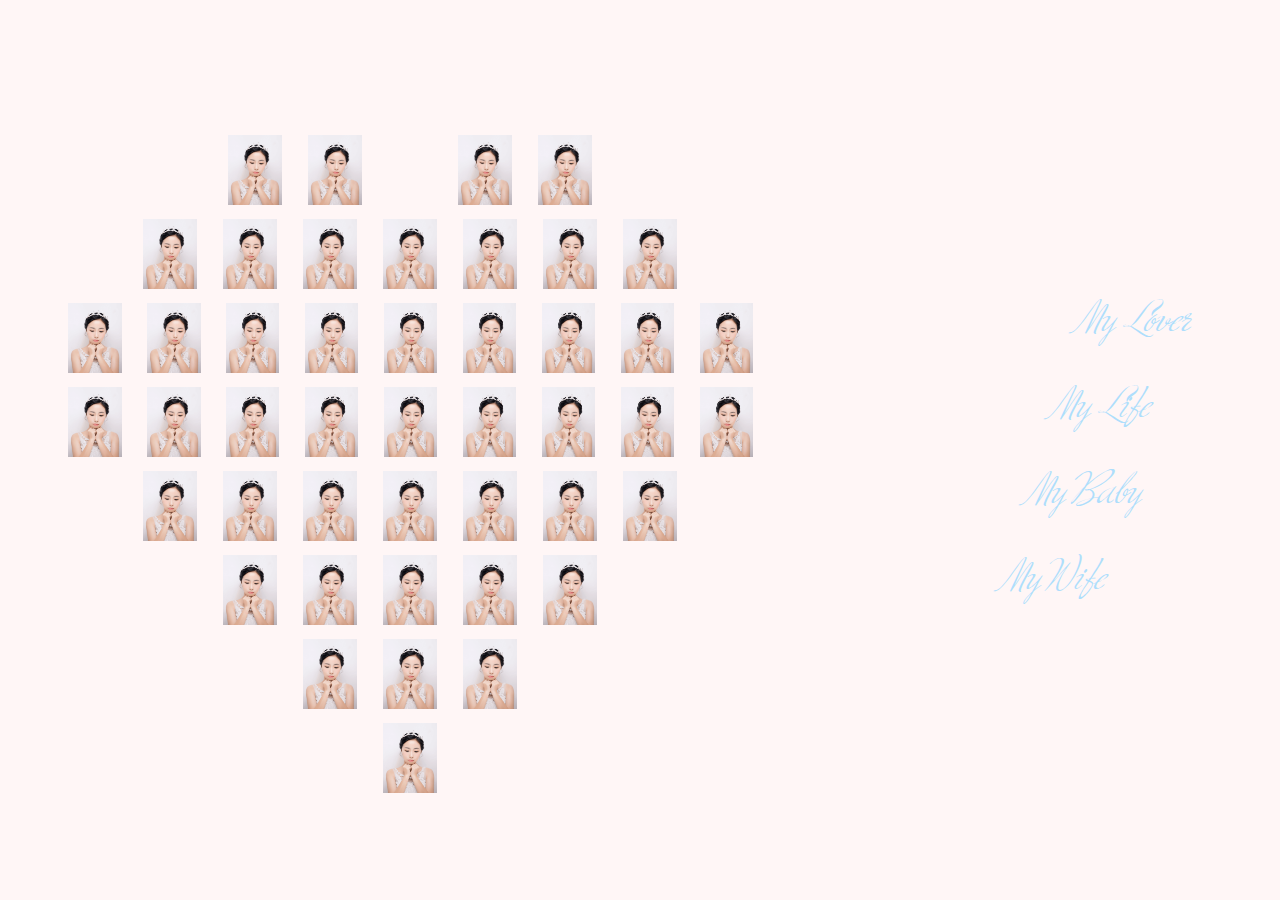
<file: index.html>
<!DOCTYPE html>
<html lang="en">

<head>
    <meta charset="UTF-8">
    <meta name="viewport" content="width=device-width, initial-scale=1.0">
    <meta http-equiv="X-UA-Compatible" content="ie=edge">
    <link rel="stylesheet" href="css/style.css">
    <link rel="stylesheet" href="css/index.css">
    <title>AS Trust</title>
</head>

<body>

    <!-- <div class="loading">
        <div class="loading-content">
            <img src="img/loading.png" alt="">
            <div></div>
        </div>
    </div> -->
    <div class="index-content">
        <!-- 旋转遮盖 -->
        <!-- <div class="swiper"></div> -->
        <!-- 首页图片 -->
        <!-- <div class="content">
            <div class="content-title">对焦 TA的爱</div>
            <p class="content-notice">留住温度速度温柔和愤怒</p>
            <div class="content-album">
                <ul class="album">
                    <li class="album-item">
                        <a>
                            <img src="img/psb.jpg" alt="">
                        </a>
                        <p class="album-intro">这个是介绍</p>
                    </li>
                </ul>
            </div>
        </div> -->
        <!-- <section class="part1" style="background-image: url(img/graduation.jpg)">
            <h1 class="common-title part1-title">Information &nbsp Management</h1>
            <div class="part1-content">
                <ul class="part1-intro">
                    <li>Information &nbsp and &nbsp Computing &nbsp Science</li>
                    <li>Started &nbsp At &nbsp 2012-9-1</li>
                    <li>Ended &nbsp At &nbsp 2016-5-31</li>
                </ul>
                <div class="part1-btn">
                    <a href=""></a>
                </div>
            </div>
        </section> -->
        <!-- <section class="part2" style="background-image: url(img/bg.png)">
            <div class="part2-content">
                <div class="part2-content-item word-item">
                    <h1>Shelly</h1>
                    <p>I love three things in this world. Sun, moon and you. Sun for morning, moon for night, and you forever</p>
                </div>
                <div class="part2-content-item">
                    <img src="img/wedding4.png" alt="">
                </div>
                <div class="part2-content-item">
                    <img src="img/wedding3.png" alt="">
                </div>
            </div>
        </section> -->
        <section class="part3">
            <div class="love">
                <ul class="love-conetnt">
                    <li class="love-colum">
                        <ul class="love-row">
                            <li class="love-row-item">
                                <img src="img/wedding1.png" alt="">
                            </li>
                            <li class="love-row-item love-row-item-special">
                                <img src="img/wedding1.png" alt="">
                            </li>
                            <li class="love-row-item">
                                <img src="img/wedding1.png" alt="">
                            </li>
                            <li class="love-row-item">
                                <img src="img/wedding1.png" alt="">
                            </li>
                        </ul>
                    </li>
                    <li>
                        <ul class="love-row">
                            <li class="love-row-item">
                                <img src="img/wedding1.png" alt="">
                            </li>
                            <li class="love-row-item">
                                <img src="img/wedding1.png" alt="">
                            </li>
                            <li class="love-row-item">
                                <img src="img/wedding1.png" alt="">
                            </li>
                            <li class="love-row-item">
                                <img src="img/wedding1.png" alt="">
                            </li>
                            <li class="love-row-item">
                                <img src="img/wedding1.png" alt="">
                            </li>
                            <li class="love-row-item">
                                <img src="img/wedding1.png" alt="">
                            </li>
                            <li class="love-row-item">
                                <img src="img/wedding1.png" alt="">
                            </li>
                        </ul>
                    </li>
                    <li>
                        <ul class="love-row">
                            <li class="love-row-item">
                                <img src="img/wedding1.png" alt="">
                            </li>
                            <li class="love-row-item">
                                <img src="img/wedding1.png" alt="">
                            </li>
                            <li class="love-row-item">
                                <img src="img/wedding1.png" alt="">
                            </li>
                            <li class="love-row-item">
                                <img src="img/wedding1.png" alt="">
                            </li>
                            <li class="love-row-item">
                                <img src="img/wedding1.png" alt="">
                            </li>
                            <li class="love-row-item">
                                <img src="img/wedding1.png" alt="">
                            </li>
                            <li class="love-row-item">
                                <img src="img/wedding1.png" alt="">
                            </li>
                            <li class="love-row-item">
                                <img src="img/wedding1.png" alt="">
                            </li>
                            <li class="love-row-item">
                                <img src="img/wedding1.png" alt="">
                            </li>
                        </ul>
                    </li>
                    <li>
                        <ul class="love-row">
                            <li class="love-row-item">
                                <img src="img/wedding1.png" alt="">
                            </li>
                            <li class="love-row-item">
                                <img src="img/wedding1.png" alt="">
                            </li>
                            <li class="love-row-item">
                                <img src="img/wedding1.png" alt="">
                            </li>
                            <li class="love-row-item">
                                <img src="img/wedding1.png" alt="">
                            </li>
                            <li class="love-row-item">
                                <img src="img/wedding1.png" alt="">
                            </li>
                            <li class="love-row-item">
                                <img src="img/wedding1.png" alt="">
                            </li>
                            <li class="love-row-item">
                                <img src="img/wedding1.png" alt="">
                            </li>
                            <li class="love-row-item">
                                <img src="img/wedding1.png" alt="">
                            </li>
                            <li class="love-row-item">
                                <img src="img/wedding1.png" alt="">
                            </li>
                        </ul>
                    </li>
                    <li>
                        <ul class="love-row">
                            <li class="love-row-item">
                                <img src="img/wedding1.png" alt="">
                            </li>
                            <li class="love-row-item">
                                <img src="img/wedding1.png" alt="">
                            </li>
                            <li class="love-row-item">
                                <img src="img/wedding1.png" alt="">
                            </li>
                            <li class="love-row-item">
                                <img src="img/wedding1.png" alt="">
                            </li>
                            <li class="love-row-item">
                                <img src="img/wedding1.png" alt="">
                            </li>
                            <li class="love-row-item">
                                <img src="img/wedding1.png" alt="">
                            </li>
                            <li class="love-row-item">
                                <img src="img/wedding1.png" alt="">
                            </li>
                        </ul>
                    </li>
                    <li>
                        <ul class="love-row">
                            <li class="love-row-item">
                                <img src="img/wedding1.png" alt="">
                            </li>
                            <li class="love-row-item">
                                <img src="img/wedding1.png" alt="">
                            </li>
                            <li class="love-row-item">
                                <img src="img/wedding1.png" alt="">
                            </li>
                            <li class="love-row-item">
                                <img src="img/wedding1.png" alt="">
                            </li>
                            <li class="love-row-item">
                                <img src="img/wedding1.png" alt="">
                            </li>
                        </ul>
                    </li>
                    <li>
                        <ul class="love-row">
                            <li class="love-row-item">
                                <img src="img/wedding1.png" alt="">
                            </li>
                            <li class="love-row-item">
                                <img src="img/wedding1.png" alt="">
                            </li>
                            <li class="love-row-item">
                                <img src="img/wedding1.png" alt="">
                            </li>
                        </ul>
                    </li>
                    <li>
                        <ul class="love-row">
                            <li class="love-row-item">
                                <img src="img/wedding1.png" alt="">
                            </li>
                        </ul>
                    </li>
                </ul>
            </div>
            <div class="part3-content">
                <p class="part3-content-item">my lover</p>
                <p class="part3-content-item">my life</p>
                <p class="part3-content-item">my baby</p>
                <p class="part3-content-item">my wife</p>
            </div>
        </section>
    </div>
    <script src="js/index.js"></script>

</body>

</html>
</file>
<file: css/style.css>
/*清楚网页默认样式*/

* {
    margin: 0;
    padding: 0;
    box-sizing: border-box;
}

html {
    display: block;
}

body {
    font-size: 14px;
    width: 100%;
    font-family: "微软雅黑", "iconfont";
}

ul,
ol {
    list-style: none;
}

table {
    border-collapse: collapse;
    border-spacing: 0;
    empty-cells: show;
    font-size: inherit
}


/**, *:before, *:after {box-sizing: border-box; }*/

.clearfix:before,
.clearfix:after {
    content: "\0020";
    display: block;
    height: 0;
    overflow: hidden;
}

.clearfix:after {
    clear: both;
}

html,
body {
    width: 100%;
    height: 100%;
}


/*清除移动端点击a时候出现的蓝色遮罩层*/

a {
    color: #000;
    -webkit-tap-highlight-color: rgba(255, 0, 0, 0);
    text-decoration: none;
}


input:focus {
    outline: 0;
}

button:focus {
    outline: 0;
}

/* 通用导航栏 */
.head {
    position: relative;
    width: 100%;
}

.banner {
    width: 100%;
}

.banner img {
    width: 100%;
}

.nav {
    top: 0;
    left: 0;
    width: 100%;
    padding: 0 50px;
    line-height: 70px;
    font-size: 16px;
    transition: background .5s;
    background-color: rgba(174, 222, 252, 0.6);
}

.index-head .nav {
    position: absolute;
    background-color: transparent
}

.logo {
    float: left;
    margin-right: 10px;
}

.logo img {
    height: 20px;
    margin-bottom: -4px;
}

.nav a {
    display: inline-block;
}

.index-head .nav-item {
    color: #fb929e;
}

.nav-item {
    padding: 0 20px;
    color: #fff;
    cursor: pointer;
    transition: all 0.3s;
}

.nav:hover .nav-item,
.nav:hover .nav-r a {
    color: #fff;
}

.nav:hover .nav-item:hover,
.nav:hover .nav-r a:hover {
    color: #fb929e;
}

.nav:hover .nav-item:hover {
    background-color: rgba(174, 222, 252);
}

.nav-l {
    float: left;
}

.nav-r {
    float: right;
}

.nav-r a {
    padding: 0 20px;
    color: #fff;
    cursor: pointer;
    transition: color 0.3s;
}

.nav-r button {
    width: 100px;
    height: 35px;
    border: 0;
    border-radius: 5px;
    background-color: #fb929e;
    color: #fff;
    cursor: pointer;
}
</file>
<file: css/index.css>
@font-face {
    font-family: 'Ministry Script';
    /*字体名称*/
    src: url('Ministry-Script.woff');
    /*字体源文件*/
}

.content {
    display: flex;
    margin-top: 70px;
    flex-direction: column;
    align-items: center;
}

.index-content {
    position: relative;
    height: 100%;
    background-color: #7c7c7c;
    overflow: hidden;
}

.content-title {
    position: relative;
    line-height: 40px;
    margin-bottom: 10px;
    text-align: center;
    font-size: 25px;
}

.index-head {
    width: 100%;
    height: 100%;
    background-image: url(../img/banner1.jpg);
    background-size: 100%;
}

.content-notice {
    text-align: center;
    color: #7c7c7c;
    font-size: 16px;
}

.content-album {
    width: 1200px;
    margin: 20px auto 0;
}

.album {
    display: flex;
    flex-wrap: wrap;
    height: 780px;
    overflow: hidden;
}

.album:after {
    content: "";
    flex-grow: 99999;
}

.album-item {
    position: relative;
    flex-grow: 1;
    margin: 5px;
    overflow: hidden;
}

.album-item:hover .album-intro {
    bottom: 0;
}

.album-item img {
    height: 250px;
    object-fit: cover;
    min-width: 100%;
    vertical-align: bottom;
    transition: transform .4s;
}

.album-item img:hover {
    transform: scale(1.2);
}

.album-intro {
    position: absolute;
    bottom: -30px;
    left: 0;
    width: 100%;
    padding-left: 10px;
    line-height: 30px;
    background-color: rgba(0, 0, 0, 0.6);
    color: #fff;
    transition: all 0.4s;
    font-size: 12px;
}

.footer {
    padding: 20px 0;
    margin-top: 100px;
    text-align: center;
    color: rgba(255, 255, 255, 0.6);
    background-color: rgb(95, 92, 104);
}

.loading {
    display: flex;
    position: fixed;
    top: 0;
    left: 0;
    width: 100%;
    height: 100%;
    background-color: rgb(95, 92, 104);
    justify-content: center;
    align-items: center;
    z-index: 10;
    transition: opacity 1s linear;
}

.loading-content {
    position: relative;
    width: 130px;
    height: 67px;
    transition: transform 0.5s;
}

.loading-content img {
    position: absolute;
    top: 0;
    left: 0;
    width: 100%;
    height: 67px;
    z-index: 5;
}

.loading-content div {
    position: absolute;
    bottom: 0;
    left: 0;
    width: 100%;
    height: 0;
    z-index: 4;
    background-color: #15c4c0;
    transition: height 1s;
}

/* 
    分类
*/

.classify-icon {
    position: fixed;
    top: 60px;
    left: 70px;
    width: 25px;
    height: 20px;
    z-index: 9;
    cursor: pointer;
    transition: opacity 1.5s;
}

.classify-icon span {
    position: absolute;
    left: 0;
    height: 2px;
    background-color: #222;
    transition: width 0.5s;
}

.classify-icon span:nth-child(1) {
    top: 0;
}

.classify-icon span:nth-child(2) {
    top: 9px;
}

.classify-icon span:nth-child(3) {
    bottom: 0;
}

.classify-icon span:nth-child(1),
.classify-icon span:nth-child(3) {
    width: 40%;
}

.classify-icon span:nth-child(2) {
    width: 100%;
}

.classify-icon:hover span {
    width: 100%;
}

.classify-cont {
    display: flex;
    position: fixed;
    top: 0;
    left: 0;
    width: 700px;
    height: 100%;
    background-color: #fff;
    z-index: 8;
    flex-wrap: wrap;
    justify-content: center;
    align-content: center;
    transform: translateX(-700px);
    transition: transform 0.5s 0.1s ease;
}

.classify-wrap {
    position: fixed;
    top: 0;
    left: 0;
    width: 0;
    height: 100%;
    background-color: rgba(0, 0, 0, 0.5);
    z-index: 7;
    transition: width 0.8s;
}

.classify-cont::-webkit-scrollbar {
    width: 0;
}

.classify-list {
    display: flex;
    width: 100%;
    padding: 0 30px;
    flex-wrap: wrap;
    justify-content: center;
    align-content: center;
}

.classify-item {
    width: 250px;
    height: 150px;
    border-radius: 5px;
    margin-right: 30px;
    margin-bottom: 30px;
}

.classify-item img {
    width: 100%;
    height: 100%;
    border-radius: 5px;
    object-fit: cover;
}

.classify-title {
    padding: 30px 0;
    font-size: 25px;
    font-weight: normal;
    text-align: center;
}

.classify-item a {
    position: relative;
    display: inline-block;
    width: 100%;
    height: 100%;
}

.classify-item a::after {
    position: absolute;
    top: 0;
    left: 0;
    width: 100%;
    height: 100%;
    border-radius: 5px;
    content: '';
    background-color: rgba(0, 0, 0, 0.2);
    z-index: 1;
}

.classify-item span {
    position: absolute;
    top: 50%;
    left: 50%;
    transform: translate(-50%, -50%);
    z-index: 2;
    transition: color 0.3s;
}

.classify-item:hover span {
    color: #ffd901
}

.classify-close {
    position: absolute;
    top: 50px;
    right: 50px;
    cursor: pointer;
}

.classify-close::after {
    position: absolute;
    top: -8px;
    left: -9px;
    width: 30px;
    height: 30px;
    border: 1px solid #222;
    border-radius: 50%;
    content: '';
    transform: scale(0.5);
    opacity: 0;
    transition: all 0.5s;
}

.classify-close img {
    width: 15px;
    height: 15px;
    transform: rotateZ(180deg);
    transition: transform 0.5s;
}

.classify-close:hover::after {
    transform: scale(1);
    opacity: 1;
}

.classify-close:hover img {
    transform: rotateZ(0);
}

.common-title {
    font-size: 50px;
    font-family: 'Ministry Script';
}

/* 第一部分
   毕业
*/

.part1 {
    height: 100%;
    background-size: cover;
    background-position: 0 bottom;
    background-repeat: no-repeat;
}

.part1-content {
    position: relative;
    display: flex;
    height: calc(100% - 120px);
    align-items: flex-end;
    justify-content: flex-end;
    flex-direction: column;
}

.part1-title {
    padding-top: 30px;
    margin-left: 30px;
    color: #f00;
}

.part1-intro {
    margin-bottom: 20px;
    margin-right: 100px;
    color: #f00;
    text-align: right;
    font-size: 30px;
    font-weight: 600;
    font-family: 'Ministry Script';
}

.part1-intro li {
    margin-top: 30px;
}

.part1-btn {
    position: absolute;
    bottom: 0;
    left: 0;
    margin-right: 100px;
}

.part1-btn a {
    display: inline-block;
    width: 120px;
    height: 35px;
    border: 1px solid #f00;
    border-radius: 5px;
    margin-left: 100px;
    margin-bottom: 30px;
    line-height: 35px;
    text-align: center;
    color: #f00;
    background: url(../img/section_index_btn.png);
    background-repeat: repeat-x;
    transition: background 0.8s;
}

.part1-btn a:hover {
    background-position-x: 120px;
}

.swiper {
    display: flex;
    position: absolute;
    top: 0;
    left: 0;
    bottom: 0;
    right: 0;
    perspective: 1000px;
}

.cube-item {
    position: relative;
    height: 100%;
    transform-style: preserve-3d;
}

.cube-item span {
    position: absolute;
    top: 0;
    left: 0;
    bottom: 0;
    right: 0;
    background-repeat: no-repeat;
    background-size: cover;
}

/* 
    第二部分-结婚
*/

.part2 {
    display: flex;
    height: 100%;
    background-size: cover;
    background-position: center;
    background-repeat: no-repeat;
    align-items: center;
    justify-content: center;
}

.part2-content {
    display: flex;
    width: 90%;
    height: 80%;
    border-radius: 20px;
    background-color: rgba(255, 255, 255, 0.6);
    text-align: center;
    box-sizing: border-box;
    align-items: center;
}

.part2-content-item {
    height: 90%;
    flex: 1;
}

.part2-content-item img {
    height: 100%;
    width: 80%;
    object-fit: cover
}

.word-item {
    display: flex;
    flex-direction: column;
    justify-content: center;
    align-items: center;
    font-family: 'Ministry Script';
}

.word-item h1 {
    margin-bottom: 30px;
    font-size: 50px;
}

.word-item p {
    width: 80%;
    font-size: 20px;
    text-transform: capitalize;
    line-height: 35px;
    word-spacing: 5px;
}

/* 
    第三部分 家庭
*/

.part3 {
    display: flex;
    width: 100%;
    height: 100%;
    background-color: #fff6f6;
}

.love {
    display: flex;
    height: 100%;;
    align-items: center;
}

.love-conetnt {
    width: 710px;
    height: 630px;
    margin-left: 60px;
}

.love-row {
    display: flex;
    justify-content: center;
}

.love-row-item {
    overflow: hidden;
}

.love-row-item + .love-row-item {
    margin-bottom: 10px;
}

.love-row-item img {
    width: 70px;
    height: 70px;
    margin-right: 10px;
    object-fit: contain;
    transition: transform 0.5s;
}

.love-row-item-special img {
    margin-right: 80px;
}

.part3-content {
    display: flex;
    margin-left: 10%;
    font-size: 40px;
    text-transform: capitalize;
    color: #aedefc;
    font-family: 'Ministry Script';
    flex-direction: column;
    justify-content: center;
}

.part3-content-item + .part3-content-item {
    margin-top: 40px;
}

.part3-content-item:nth-child(4) {
    transform: translateX(100px);
}

.part3-content-item:nth-child(3) {
    transform: translateX(125px);
}

.part3-content-item:nth-child(2) {
    transform: translateX(150px);
}

.part3-content-item:nth-child(1) {
    transform: translateX(175px);
}

/* 
    发现页面
*/

.find-content {
    margin-top: 50px;
}

.falls {
    display: flex;
    width: 1200px;
    margin: 0 auto;
}

.falls-item {
    width: 300px;
    margin: 5px;
    flex-wrap: nowrap;
}

.img-item {
    overflow: hidden;
}

.img-item img {
    border-radius: 3px;
    max-width: 100%;
    transition: all 0.4s;
}

.img-item img:hover {
    transform: scale(1.1);
}

.load-more {
    margin-top: 50px;
    text-align: center;
}

.load-more button {
    position: relative;
    width: 150px;
    height: 40px;
    border: 1px solid #fb929e;
    border-radius: 5px;
    color: #fb929e;
    background-color: transparent;
    cursor: pointer;
    font-size: 14px;
    overflow: hidden;
    transition: color 0.5s;
}

.load-more button:hover {
    color: #fff;
}

.load-more button:before,
.load-more button:after {
    position: absolute;
    top: 50%;
    content: '';
    width: 20px;
    height: 20px;
    background: #fb929e;
    border-radius: 50%;
    z-index: -1;
}

.load-more button:before {
    left: -20px;
    -webkit-transform: translate(-50%, -50%);
    transform: translate(-50%, -50%);
}

.load-more button:after {
    right: -20px;
    -webkit-transform: translate(50%, -50%);
    transform: translate(50%, -50%);
}

.load-more button:hover:before {
    -webkit-animation: criss-cross-left 0.8s both;
    animation: criss-cross-left 0.8s both;
}

.load-more button:hover:after {
    -webkit-animation: criss-cross-right 0.8s both;
    animation: criss-cross-right 0.8s both;
}

@keyframes criss-cross-left {
    0% {
        left: -20px;
    }
    50% {
        left: 50%;
        width: 20px;
        height: 20px;
    }
    100% {
        left: 50%;
        width: 375px;
        height: 375px;
    }
}

@keyframes criss-cross-right {
    0% {
        right: -20px;
    }
    50% {
        right: 50%;
        width: 20px;
        height: 20px;
    }
    100% {
        right: 50%;
        width: 375px;
        height: 375px;
    }
}

.detail-content {
    width: 960px;
    padding-bottom: 100px;
    margin: 100px auto 0;
}

.detail-img {
    margin-bottom: 100px;
}

.detail-img-item {
    padding-left: 20px;
    text-align: center;
}

.detail-img-item + .detail-img-item {
    margin-top: 20px;
}

.detail-img-item img {
    max-width: 100%;
}

.comment-title {
    padding-left: 15px;
    padding-bottom: 10px;
    border-bottom: 1px solid #f6f6f6;
    margin-bottom: 20px;
    font-size: 18px;
}

.comment-item {
    padding-top: 20px;
}

.comment-item + .comment-item {
    border-top: 1px solid #f6f6f6;
    margin-top: 20px;
}

.user-info {
    display: flex;
}

.user-head {
    width: 50px;
    height: 50px;
    border-radius: 50%;
    margin-right: 20px;
}

.user-name {
    line-height: 50px;
    font-family: -apple-system, BlinkMacSystemFont, 'Helvetica Neue', 'PingFang SC', 'Microsoft YaHei', 'Source Han Sans SC', 'Noto Sans CJK SC', 'WenQuanYi Micro Hei', sans-serif;
}

.comment-cont {
    padding-left: 70px;
    font-size: 15px;
    color: #1A1A1A;
    font-family: -apple-system, BlinkMacSystemFont, 'Helvetica Neue', 'PingFang SC', 'Microsoft YaHei', 'Source Han Sans SC', 'Noto Sans CJK SC', 'WenQuanYi Micro Hei', sans-serif;
}

.comment-operate {
    display: flex;
    margin-top: 10px;
    line-height: 15px;
    font-size: 13px;
}

.operate-item {
    cursor: pointer;
    margin-right: 20px;
}

.operate-item img {
    width: 15px;
    height: 15px;
    margin-bottom: -3px;
    margin-right: 5px;
}
</file>
